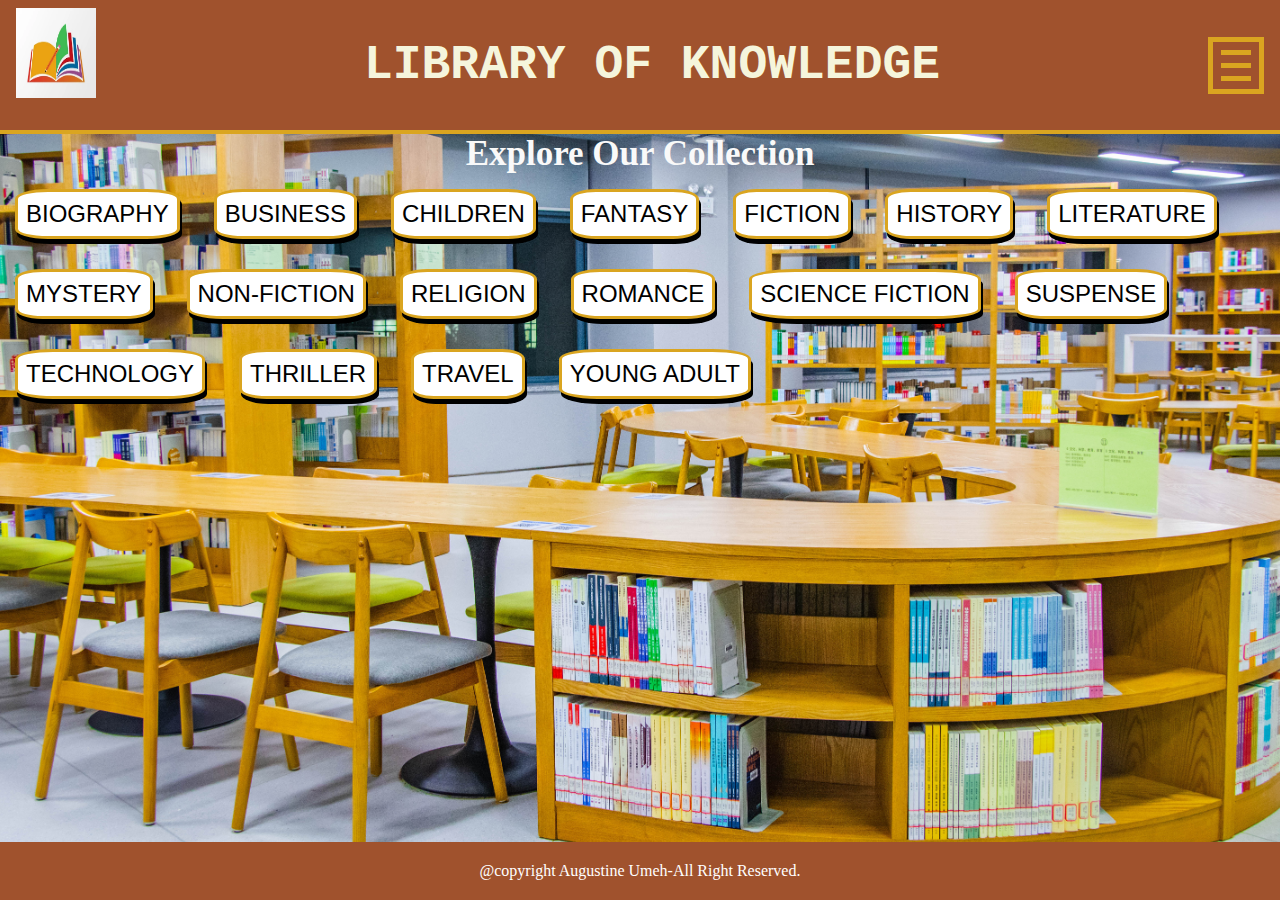
<file: index.html>
<!DOCTYPE html>
<html lang="en">
<head>
  <meta charset="UTF-8">
  <meta name="viewport" content="width=device-width, initial-scale=1.0">
  <link rel="stylesheet" href="style.css">
  <title>Library</title>
</head>
<body>
  <nav class="navbar">
    <div class="navbar__header">
      <img src="images/book_logo.webp" class="navbar__logo" alt="">
      <h1>LIBRARY OF KNOWLEDGE</h1>
      <div class="navbar__btn">
        <div class="bar bar1"></div>
        <div class="bar bar2"></div>
        <div class="bar bar3"></div>
      </div>
    </div>
    <ul class="navbar__links">
      <!--single link-->
      <li>
        <a href="index.html" class="navbar__single-link">HOME</a>
      </li>
      <li>
        <a href="about.html" class="navbar__single-link">ABOUT</a>
      </li>
      <li>
        <a href="books.html" class="navbar__single-link">BOOKS</a>
      </li>
      <li>
        <a href="authors.html" class="navbar__single-link">AUTHORS</a>
      </li>
      <li>
        <a href="login.html" class="navbar__single-link">SIGN IN</a>
      </li>
    </ul>
  </nav>
  <header></header>
  <div>
    <h2>Explore Our Collection</h2>
  </div>
  <button type="button" class="btn">BIOGRAPHY</button>
  <button type="button" class="btn">BUSINESS</button>
  <button type="button" class="btn">CHILDREN</button>
  <button type="button" class="btn">FANTASY</button>
  <button type="button" class="btn">FICTION</button>
  <button type="button" class="btn">HISTORY</button>
  <button type="button" class="btn">LITERATURE</button>
  <button type="button" class="btn">MYSTERY</button>
  <button type="button" class="btn">NON-FICTION</button>
  <button type="button" class="btn">RELIGION</button>
  <button type="button" class="btn">ROMANCE</button>
  <button type="button" class="btn">SCIENCE FICTION</button>
  <button type="button" class="btn">SUSPENSE</button>
  <button type="button" class="btn">TECHNOLOGY</button>
  <button type="button" class="btn">THRILLER</button>
  <button type="button" class="btn">TRAVEL</button>
  <button type="button" class="btn">YOUNG ADULT</button>
  <footer>
    @copyright Augustine Umeh-All Right Reserved.
  </footer>

  <script src="app.js"></script>
</body>
</html>
</file>
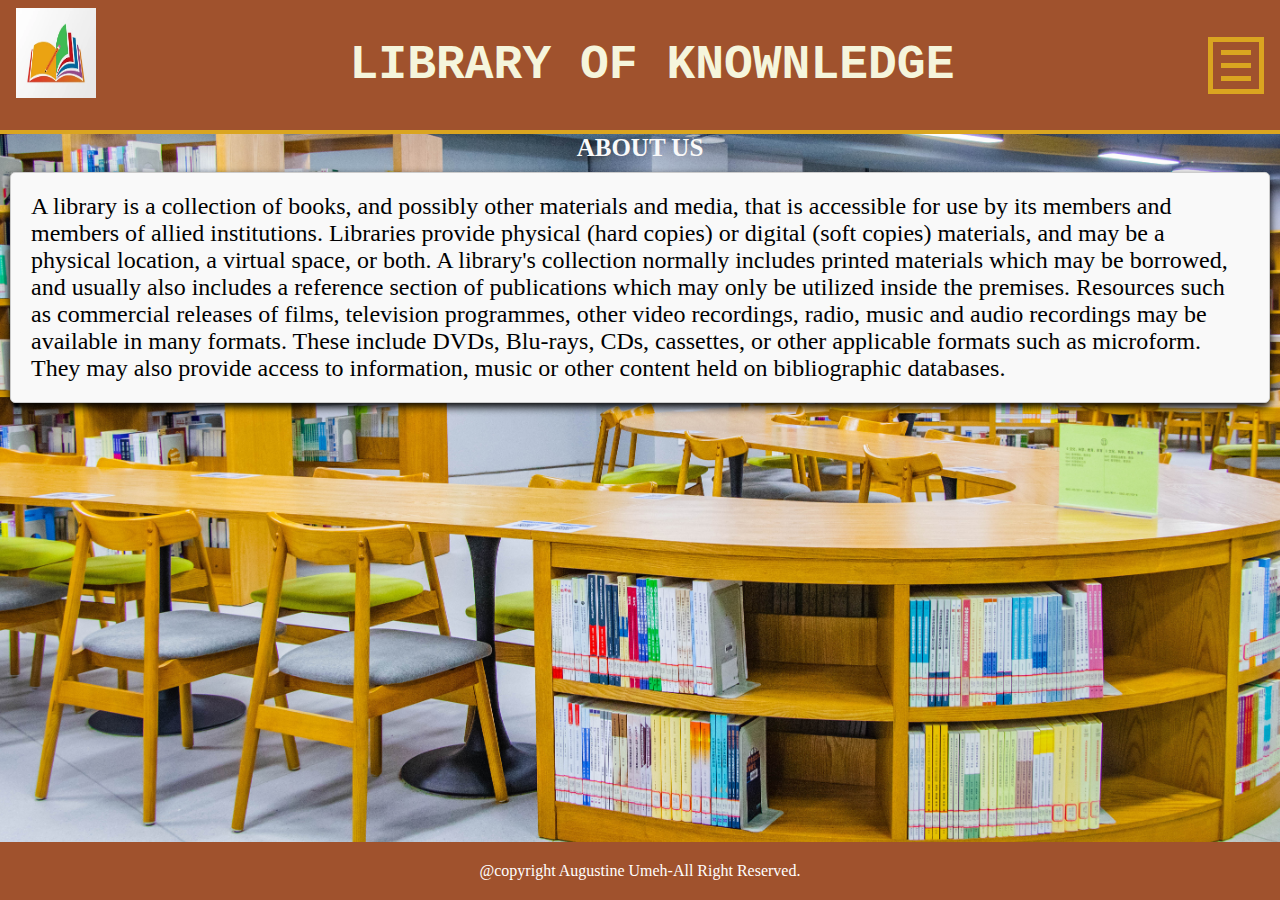
<file: about.html>
<!DOCTYPE html>
<html lang="en">
<head>
  <meta charset="UTF-8">
  <meta name="viewport" content="width=device-width, initial-scale=1.0">
  <link rel="stylesheet" href="style.css">
  <title>Library</title>
</head>
<body>
  <nav class="navbar">
    <div class="navbar__header">
      <img src="images/book_logo.webp" class="navbar__logo" alt="">
      <h1>LIBRARY OF KNOWNLEDGE</h1>
      <div class="navbar__btn">
        <div class="bar bar1"></div>
        <div class="bar bar2"></div>
        <div class="bar bar3"></div>
      </div>
    </div>
    <ul class="navbar__links">
      <!--single link-->
      <li>
        <a href="#" class="navbar__single-link">HOME</a>
      </li>
      <li>
        <a href="#" class="navbar__single-link">ABOUT</a>
      </li>
      <li>
        <a href="#" class="navbar__single-link">BOOKS</a>
      </li>
      <li>
        <a href="#" class="navbar__single-link">AUTHORS</a>
      </li>
      <li>
        <a href="#" class="navbar__single-link">SIGN IN</a>
      </li>
    </ul>
  </nav>
  <header>ABOUT US</header>
  <p class="about_us">
    A library is a collection of books, and possibly other materials and media, that is accessible for use by its members and members of allied institutions. Libraries provide physical (hard copies) or digital (soft copies) materials, and may be a physical location, a virtual space, or both. A library's collection normally includes printed materials which may be borrowed, and usually also includes a reference section of publications which may only be utilized inside the premises. Resources such as commercial releases of films, television programmes, other video recordings, radio, music and audio recordings may be available in many formats. These include DVDs, Blu-rays, CDs, cassettes, or other applicable formats such as microform. They may also provide access to information, music or other content held on bibliographic databases.
  </p>
  <footer>
    @copyright Augustine Umeh-All Right Reserved.
  </footer>

  <script src="app.js"></script>
</body>
</html>
</file>
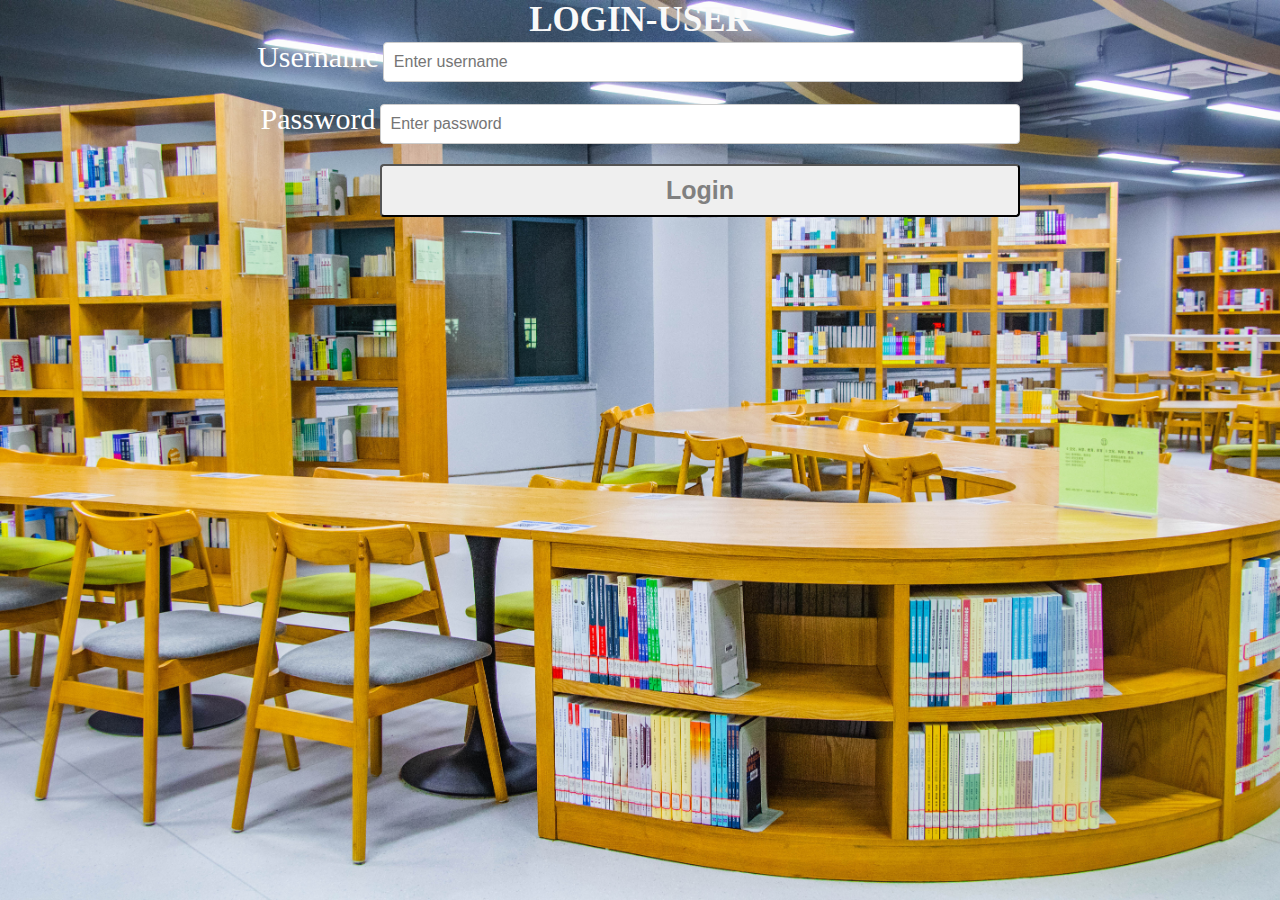
<file: login.html>
<!DOCTYPE html>
<html lang="en">
<head>
  <meta charset="UTF-8">
  <meta name="viewport" content="width=device-width, initial-scale=1.0">
  <link rel="stylesheet" href="style.css">
  <title>Login-user</title>
</head>
<body>
 <div class="container">
    <h2>LOGIN-USER</h2>
    <div id="loginForm">
      <div class="form-group">
        <label for="username" class="username">Username</label>
        <input type="text" id="username" placeholder="Enter username">
      </div>
      <div class="form-group">
        <label for="password" class="password">Password</label>
        <input type="password" id="password" placeholder="Enter password">
      </div>
      <button type="button" class="loginBtn">Login</button>
    </div>
 </div>
  
  <script src="app.js"></script>
</body>
</html>
</file>
<file: style.css>
body{
  background-repeat: no-repeat;
  position: relative;
  min-height: 100vh;
  background-image: url(images/bcg.jpg);
  background-repeat: no-repeat;
  background-size: cover;
  background-position: center;
}

*{
  margin: 0;
  padding: 0;
  box-sizing: border-box;
}

.navbar__header{
  background: #A0522D;
  display: flex;
  justify-content: space-between;
  padding: 0.5rem 1rem;
  border-bottom: 0.3rem solid goldenrod;
}

.navbar__logo{
  height: 90px;
  width: 80px;
}

h1{
  padding-top: 30px;
  padding-bottom: 30px;
  text-align: center;
  color: beige;
  font-family: 'Courier New', Courier, monospace;
  font-size: 48px;
}

.navbar__btn{
  align-self: center;
  border: 5px solid #daa520;
  cursor: pointer;
}

.bar1, .bar2, .bar3{
  width: 30px;
  height: 5px;
  margin: 0.5rem;
  background: #daa520;
  transition: all 2s ease;
}

.change .bar1{
  transform: rotate(-45deg) translate(-10px, 10px);
}
.change .bar2{
  opacity: 0;
}
.change .bar3{
  transform: rotate(45deg) translate(-7px, -8px);
}

.navbar__links{
  list-style-type: none;
  transition: all 2s ease;
  /* */
  height: 0;
  overflow: hidden;
}

.navbar__collapse{
  height: 305px;
}

.navbar__single-link{
  display: block;
  background: #A0522D;
  padding: 1rem;
  font-size: 1.5rem;
  text-decoration: none;
  text-transform: capitalize;
  color: #f5f5dc;
  transition: all 2s ease;
  cursor: pointer;
}

.navbar__single-link:hover{
  padding-left: 1.5rem;
  background: #f5deb3;
}

header{
  text-align: center;
  color: #f9f9f9;
  font-weight: bold;
  font-size: 25px;
}

h2{
  text-align: center;
  color: #f9f9f9;
  font-size: 35px;
}

.btn{
  display: inline-block;
  background: white;
  color: black;
  border: 3px solid goldenrod;
  font-size: 1.5rem;
  padding: 0.5rem;
  border-radius: 20%;
  box-shadow: 2px 5px black;
  outline: none;
  margin: 15px;
  cursor: pointer;
}

.about_us{
  border: 1px solid #ccc;
  border-radius: 5px;
  padding: 20px;
  box-shadow: 0 4px 8px; 
  background-color: #f9f9f9;
  font-size: 24px;
  margin: 10px;
  
}

.form-group{
  text-align: center;
}

#loginForm{
  text-align: center;
}

.loginBtn{
  width: 50%;
  padding: 10px;
  margin-left: 120px;
  border-radius: 4px;
  font-size: 25px;
  color: grey;
  font-weight: bold;
  cursor: pointer;
}

label {
  display: inline-block;
  margin-bottom: 6px;
  font-size: 30px;
  color: white;
}

input[type="text"],
input[type="password"] {
  width: 50%;
  padding: 10px;
  margin-bottom: 20px;
  border: 1px solid #ccc;
  border-radius: 4px;
  box-sizing: border-box;
  font-size: 16px;
}

footer {
  background-color: #A0522D;
  color: #fff;
  text-align: center;
  padding: 20px 0;
  position: fixed;
  bottom: 0;
  width: 100%;
}
</file>
